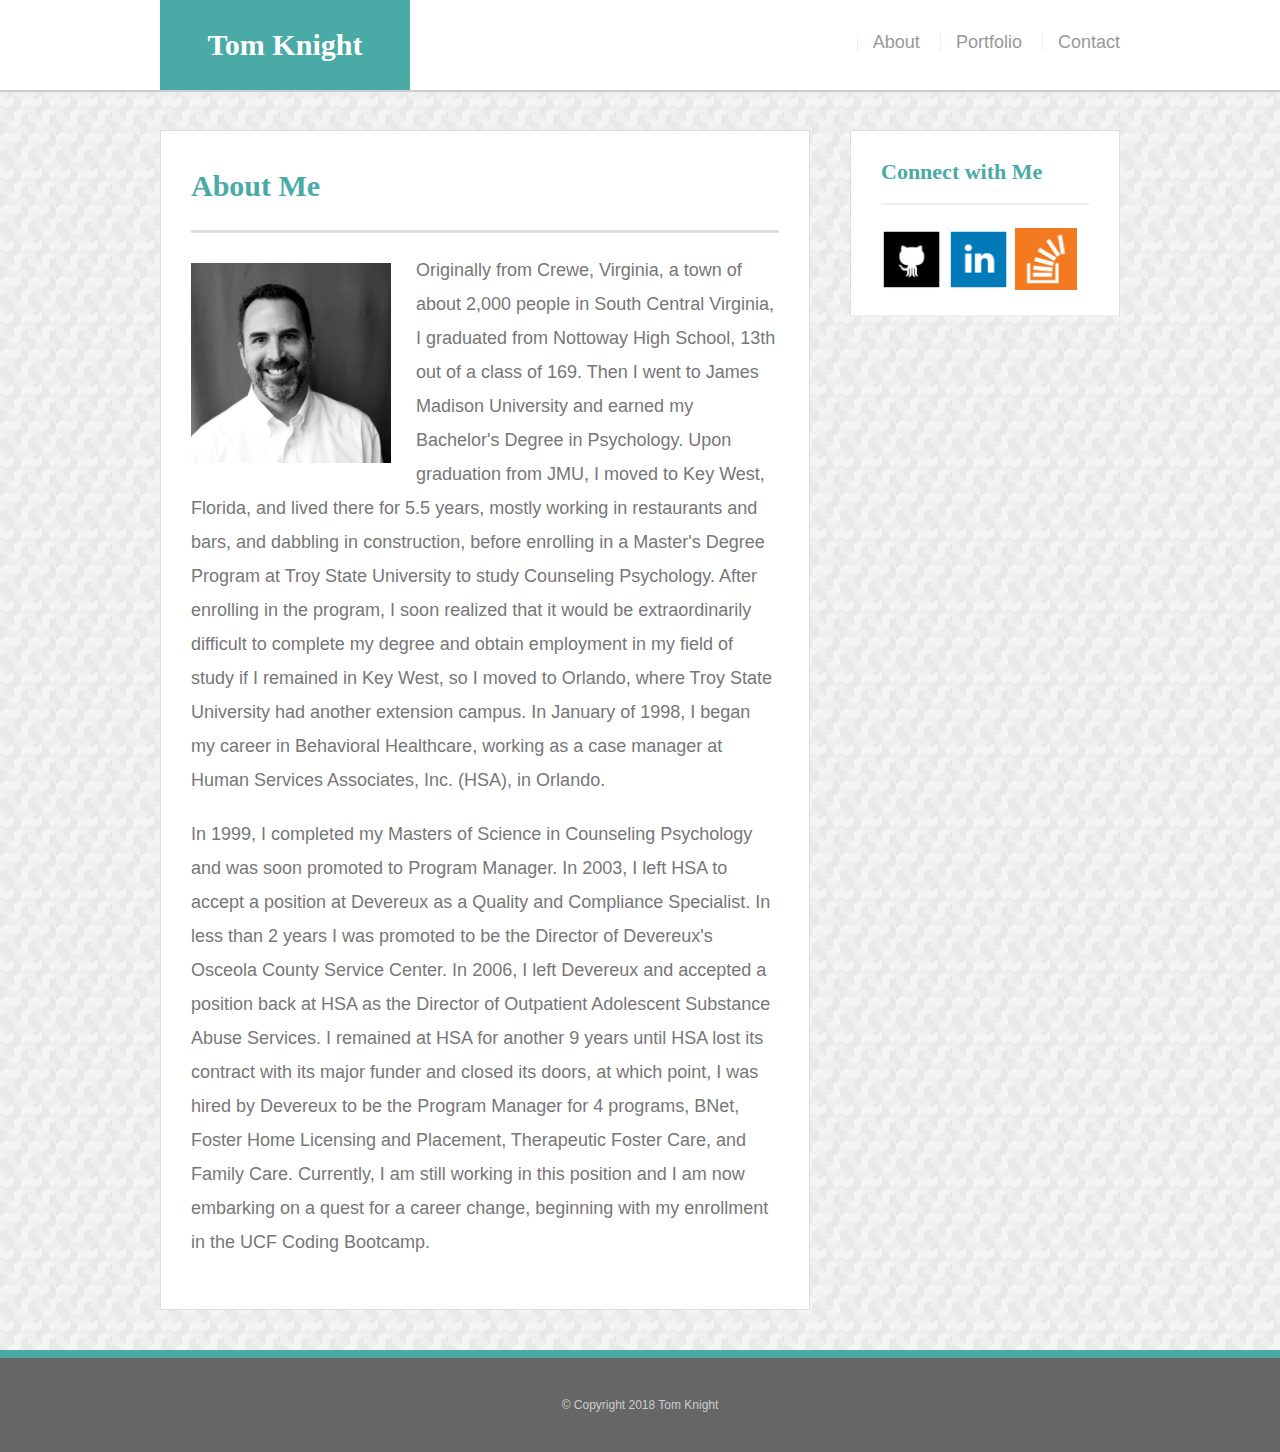
<file: index.html>
<!doctype html>
<html lang="en-us">
    <head>
        <title>About Me</title>
        <link rel="stylesheet" type="text/css" href="assets/css/reset.css">
        <link rel="stylesheet" type="text/css" href="assets/css/style.css">
        <meta name="viewport" content="width=device-width, initial-scale=1.0">
    </head>
    <body>
        <div class="content">
        <header id="masthead">
            <div class="container">
                <a href="index.html" id="logo">Tom Knight</a>
                    <nav>
                        <a href="index.html">About</a>
                        <a href="portfolio.html">Portfolio</a>
                        <a href="contact.html">Contact</a>
                    </nav>
            </div>
        </header>

        <div id="main-container" class="container">
            <section class="main-section">
                <h1>About Me</h1>

                <img src="assets/images/tom.png" class="auth-image" alt="My Profile Picture">

                <p>Originally from Crewe, Virginia, a town of about 2,000 people in South Central Virginia, I graduated from Nottoway High School, 13th out of a class of 169.  Then I went to James Madison University and earned my Bachelor's Degree in Psychology.  Upon graduation from JMU, I moved to Key West, Florida, and lived there for 5.5 years, mostly working in restaurants and bars, and dabbling in construction, before enrolling in a Master's Degree Program at Troy State University to study Counseling Psychology.  After enrolling in the program, I soon realized that it would be extraordinarily difficult to complete my degree and obtain employment in my field of study if I remained in Key West, so I moved to Orlando, where Troy State University had another extension campus.  In January of 1998, I began my career in Behavioral Healthcare, working as a case manager at Human Services Associates, Inc. (HSA), in Orlando.  
                </p>

                <p>In 1999, I completed my Masters of Science in Counseling Psychology and was soon promoted to Program Manager.  In 2003, I left HSA to accept a position at Devereux as a Quality and Compliance Specialist.  In less than 2 years I was promoted to be the Director of Devereux's Osceola County Service Center.  In 2006, I left Devereux and accepted a position back at HSA as the Director of Outpatient Adolescent Substance Abuse Services.  I remained at HSA for another 9 years until HSA lost its contract with its major funder and closed its doors, at which point, I was hired by Devereux to be the Program Manager for 4 programs, BNet, Foster Home Licensing and Placement, Therapeutic Foster Care, and Family Care.  Currently, I am still working in this position and I am now embarking on a quest for a career change, beginning with my enrollment in the UCF Coding Bootcamp.</p>

            </section>

            <section class="sidebar">
                <div id="connect">
                    <h2>Connect with Me</h2>

                    <a href="https://github.com/tomnite"><img src="assets/images/github-128.png" class="social" alt="Github"></a>
                    <a href="https://www.linkedin.com/in/tom-knight-8a7a654"><img src="assets/images/linkedin-128.png" class="social" alt="LinkedIn"></a>
                    <a href="https://stackoverflow.com/users/9352848/tomnite?tab=profile"><img src="assets/images/overflow-128.png" class="social" alt="Stack Overflow"></a>
                    
                </div>
            </section>
        </div>

        </div>

        <footer class="footer">
            <div class="container">
                &copy; Copyright 2018 Tom Knight
            </div>
        </footer>

    </body>
</html>
</file>
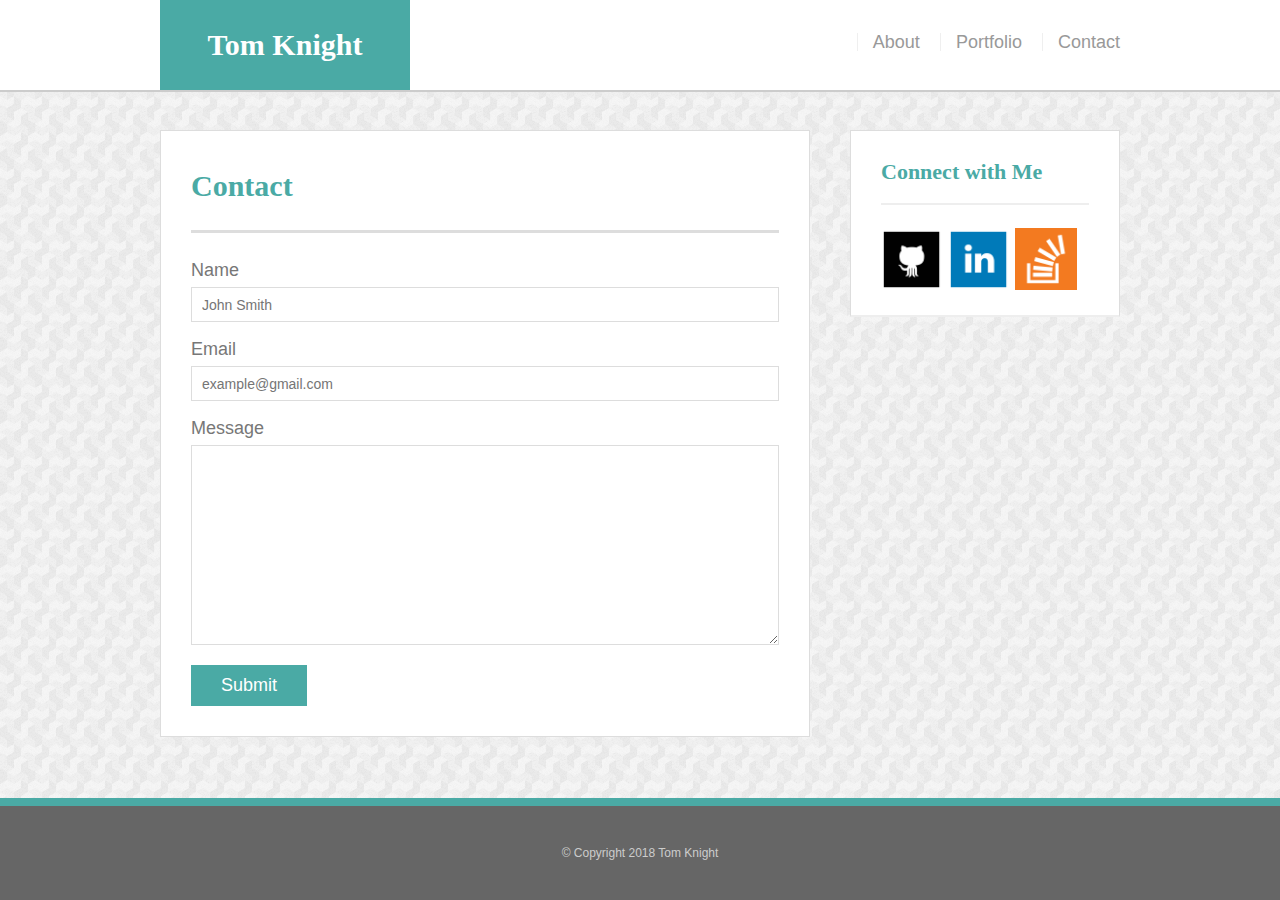
<file: contact.html>
<!doctype html>
<html>
    <head>
        <title>Contact</title>
        <link rel="stylesheet" type="text/css" href="assets/css/reset.css">
        <link rel="stylesheet" type="text/css" href="assets/css/style.css">
        <meta name="viewport" content="width=device-width, initial-scale=1.0">
    </head>
    <body>
        <div class="content">
        <header id="masthead">
            <div class="container">
                <a href="index.html" id="logo">Tom Knight</a>
                    <nav>
                        <a href="index.html">About</a>
                        <a href="portfolio.html">Portfolio</a>
                        <a href="contact.html">Contact</a>
                    </nav>
            </div>
        </header>

        <div id="main-container" class="container">
            <section class="main-section">
                <h1>Contact</h1>

                <form id="contact-form">
                    <ul>
                        <li>
                            <label for="name">Name</label>
                            <input type="text" name="name" id="name" placeholder="John Smith" required="required">
                        </li>

                        <li>
                            <label for="email">Email</label>
                            <input type="text" name="email" id="email" placeholder="example@gmail.com" required="required">
                        </li>

                        <li>
                            <label for="message">Message</label>
                            <textarea name="message" id="message" required="required"></textarea>
                        </li>
                    </ul>
                    <input type="submit" name="submit">


                </form>
            </section>

            <section class="sidebar">
                <div id="connect">
                    <h2>Connect with Me</h2>

                    <a href="https://github.com/tomnite"><img src="assets/images/github-128.png" class="social" alt="Github"></a>
                    <a href="https://www.linkedin.com/in/tom-knight-8a7a654"><img src="assets/images/linkedin-128.png" class="social" alt="LinkedIn"></a>
                    <a href="https://stackoverflow.com/users/9352848/tomnite?tab=profile"><img src="assets/images/overflow-128.png" class="social" alt="Stack Overflow"></a>
                </div>
            </section>
        </div>
        </div>
        <footer class="footer">
            <div class="container">
                &copy; Copyright 2018 Tom Knight
            </div>
        </footer>

    </body>
</html>
</file>
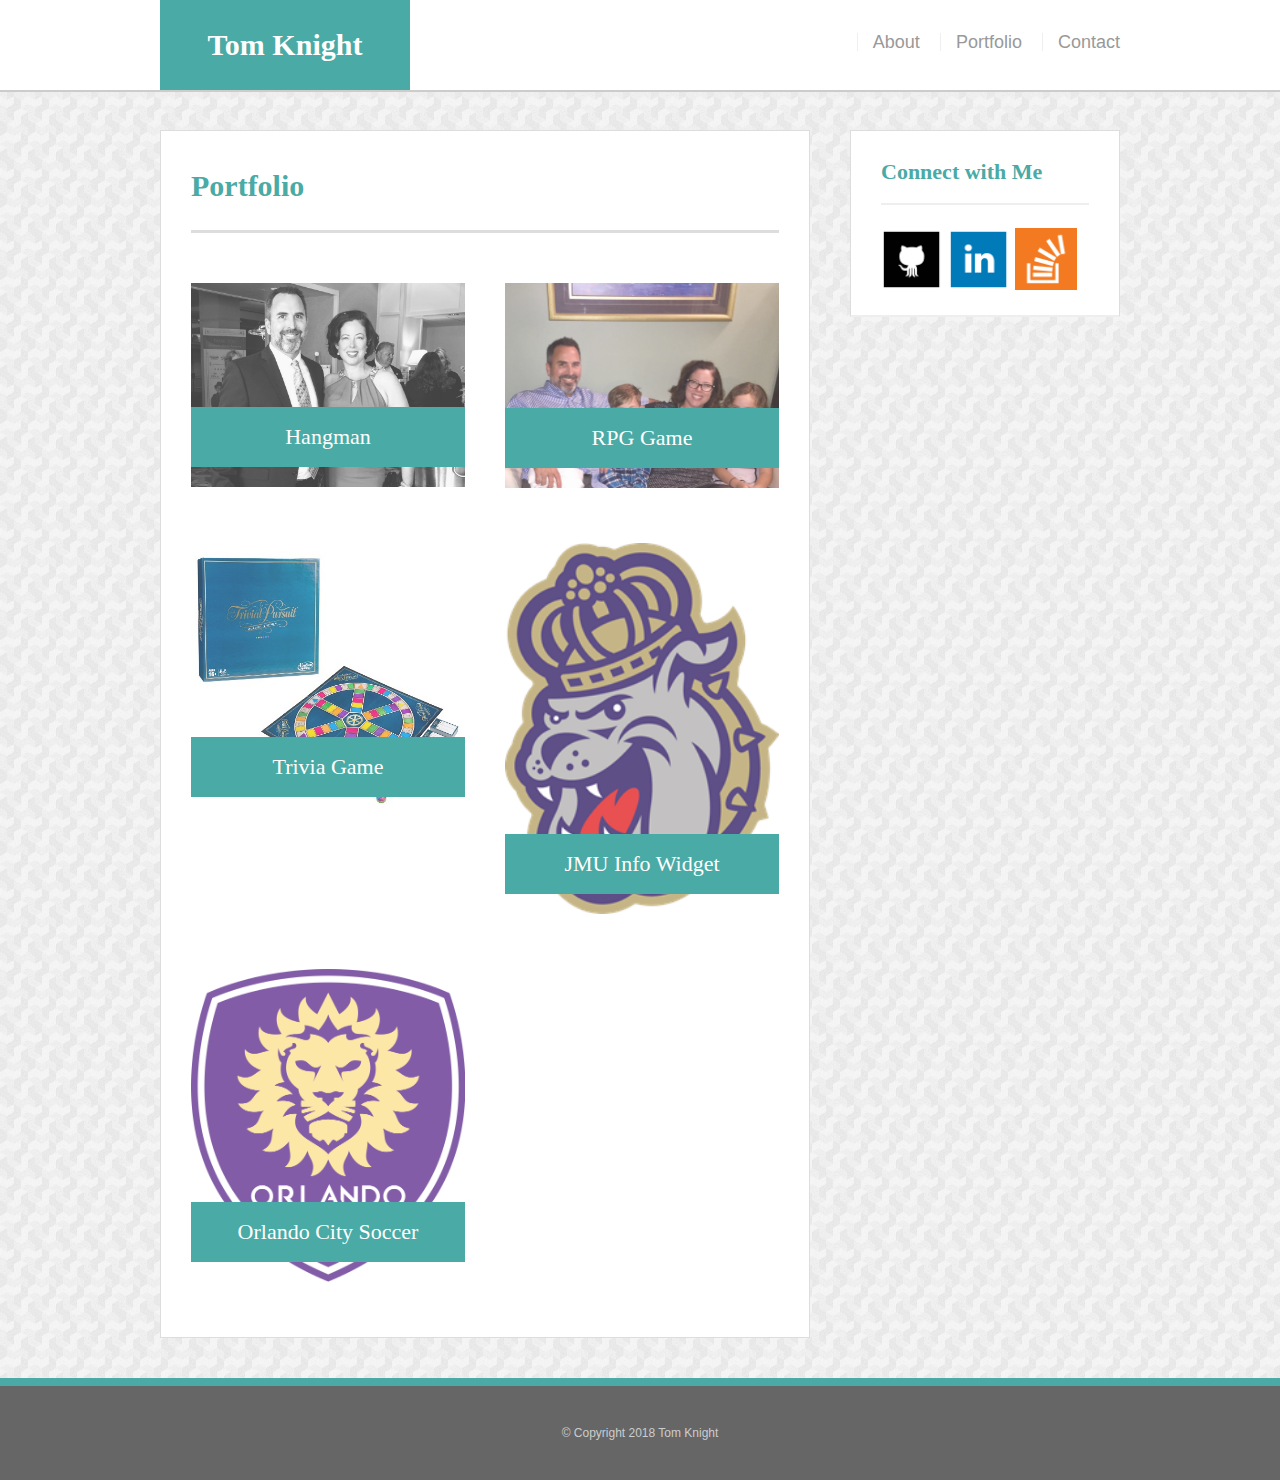
<file: portfolio.html>
<!doctype html>
<html>
    <head>
        <title>Portfolio</title>
        <link rel="stylesheet" type="text/css" href="assets/css/reset.css">
        <link rel="stylesheet" type="text/css" href="assets/css/style.css">
        <meta name="viewport" content="width=device-width, initial-scale=1.0">
    </head>
    <body>
        <header id="masthead">
            <div class="container">
                <a href="index.html" id="logo">Tom Knight</a>
                    <nav>
                        <a href="index.html">About</a>
                        <a href="portfolio.html">Portfolio</a>
                        <a href="contact.html">Contact</a>
                    </nav>
            </div>
        </header>

        <div id="main-container" class="container">
            <section class="main-section">
                <h1>Portfolio</h1>

                <div class="work">
                    <img src="assets/images/picture-01.jpg" class="auth-image" alt="hangman">

                    <h3>Hangman</h3>
                </div>

                <div class="work">
                    <img src="assets/images/picture-02.jpg" class="auth-image" alt="RPG Game">
    
                    <h3>RPG Game</h3>
                </div>

                <div class="work">
                    <img src="assets/images/picture-03.jpg" class="auth-image" alt="Trivial Game">
        
                    <h3>Trivia Game</h3>
                </div>

                <div class="work">
                    <img src="assets/images/picture-04.jpg" class="auth-image" alt="JMU Info Widget">
            
                    <h3>JMU Info Widget</h3>
                </div>

                <div class="work">
                    <img src="assets/images/picture-05.jpg" class="auth-image" alt="Orlando City Soccer">
                
                    <h3>Orlando City Soccer</h3>
                </div>

            </section>

            <section class="sidebar">
                <div id="connect">
                    <h2>Connect with Me</h2>

                    <a href="https://github.com/tomnite"><img src="assets/images/github-128.png" class="social" alt="Github"></a>
                    <a href="https://www.linkedin.com/in/tom-knight-8a7a654"><img src="assets/images/linkedin-128.png" class="social" alt="LinkedIn"></a>
                    <a href="https://stackoverflow.com/users/9352848/tomnite?tab=profile"><img src="assets/images/overflow-128.png" class="social" alt="Stack Overflow"></a>
                </div>
            </section>
        </div>

        <footer>
            <div class="container">
                &copy; Copyright 2018 Tom Knight
            </div>
        </footer>

    </body>
</html>
</file>
<file: assets/css/style.css>
* {
    box-sizing: border-box;
}

body {
    background: url(../images/psychedelic_pattern.png);
    font-size: 18px;
    line-height: 34px;
    font-family: 'Arial', 'Helvetica Neue', Helvetica, sans-serif;
    color: #777;
}

.container {
    width: 100%;
    max-width: 960px;
    margin: 0 auto;
    clear: both;
}

h1, h2, h3, p {
    margin-bottom: 20px;
}

p: last-child {
    margin-bottom: 0;
}

h1, h2, h3 {
    font-family: 'Georgia', 'Times New Roman', Times, serif;
    font-weight: 700;
    color: #4aaaa5;
}

h1 {
    font-size: 30px;
    line-height: 49px;
    border-bottom: 3px solid #ddd;
    padding-bottom: 20px;
}

h2, h3 {
    font-size: 22px;
}

/*header*/

#masthead {
    background: #fff;
    margin: 0 0 30px;
    z-index: 99;
    color: #fff;
    overflow: auto;
    border-bottom: 2px solid #ccc;
    position: fixed;
    width: 100%;
}

#logo {
    width: 250px;
    height: 90px;
    background: #4aaaa5;
    float: left;
    font-family: 'Georgia', Times, Times New Roman, serif;
    text-align: center;
    line-height: 90px;
    color: #fff;
    font-weight: 700;
    font-size: 30px;
    text-decoration: none;
}

nav {
    float: right;
    margin-top: 25px;
}

nav a {
    color: #999;
    text-decoration: none;
    margin-left: 15px;
    display: inline-block;
    border-left: 1px solid #efefef;
    padding-left: 15px;
    line-height: 18px;
}

nav a: first-child {
    border-left: 0 none;
}

/*main*/
#main-container {
    padding-top: 130px;
}

.main-section {
    background: #fff;
    padding: 30px;
    margin: 0 0 40px 0;
    width: 100%;
    max-width: 650px;
    float: left;
    border: 1px solid #ddd;
}

.auth-image {
    width: 200px;
    height: auto;
    margin-top: 10px;
    float: left;
    margin-right: 25px;
}

/*sidebar*/
.sidebar {
    background: #fff;
    padding: 30px;
    width: 100%;
    max-width: 270px;
    float: right;
    border: 1px solid #ddd;
    margin-bottom: 20px;
}

h3, .sidebar, h2 {
    border-bottom: 2px solid #eee;
    padding-bottom: 20px;
    margin-bottom: 15px;
    line-height: 22px;
}

.social {
    width: 62px;
    height: 62px;
    margin-top: 8px;
    margin-right: 5px;
}

.social:last-child {
    margin-right: 0;
}

li {
    
}

/*footer*/

footer {
    background: #666;
    color: #fff;
    padding: 30px 0;
    clear: both;
    border-top: 8px solid #4aaaa5;
    color: #ccc;
    font-size: 12px;
    text-align: center;
}

/*portfolio*/

.work {
    width: 274px;
    overflow: auto;
    position: relative;
    float: left;
    margin: 20px 0 25px;
}

.work:nth-child(even) {
    margin-right: 40px;
}

.work img {
    width: 100%;
    border: 0 none;
    opacity: .8;
}

.work h3 {
    border-bottom: 0;
    background: #4aaaa5;
    color: #fff;
    text-align: center;
    position: absolute;
    bottom: 20px;
    padding: 15px;
    width: 100%;
    line-height: 30px;
    margin-bottom: 0;
    font-weight: 300;
}

/*contact*/

#contact-form ul {
    margin-bottom: 20px;
}

#contact-form li {
    margin-bottom: 10px
}

label,
input[type=text],
input[type=email],
textarea {
    display: block;
    width: 100%;
}

input[type=text],
input[type=email],
textarea {
    height: 35px;
    border: 1px solid #ddd;
    padding: 0 10px;
    font-size: 14px;
}

textarea {
    height: 200px;
}

input[type=submit] {
    background: #4aaaa5;
    border: 0 none;
    color: #fff;
    font-size: 18px;
    padding: 10px 30px;
    cursor: pointer;
}

html, body {
    height: 100%;
}

body {
    display: flex;
    flex-direction: column;
}

.content {
    flex: 1 0 auto;
}

.footer {
    flex-shrink: 0;
}

@media screen and (max-width: 980px) {
    
    /*Container will scale up and down, but no larger than 700px*/
    .container {
        max-width: 700px;
    }
    
    /*main-section will scale up and down, but no larger than 400px*/
    .main-section {
        max-width: 400px;
    }
    /*images on About and Portfolio pages will remain at 90% of their original size*/
    .auth-image, .work {
        width: 90%;
    }
}
    
@media screen and (max-width: 768px) {
    
    .container {
        max-width: 650px;
    }

    .main-section, .sidebar {
        width: 100%;
        max-width: 100%;
    }

    .auth-image {
        width: 50%;
    }

    .sidebar { 
        margin-bottom: 35px;
    }

    .work {
        width: 50%;
    }
}

@media screen and (max-width: 640px) {
    
    #logo, nav {
        width: 100%;
        text-align: center;
    }

    nav {
        width: 100%;
        margin: 10px 0;
        padding: 0;
        white-space: nowrap;
    }

    nav a {
        margin: 0;
        width: 33.33%;
    }

    #main-container {
        max-width: 600px;
    }
    
    .auth-image, .work {
        width: 100%;
    }
}
</file>
